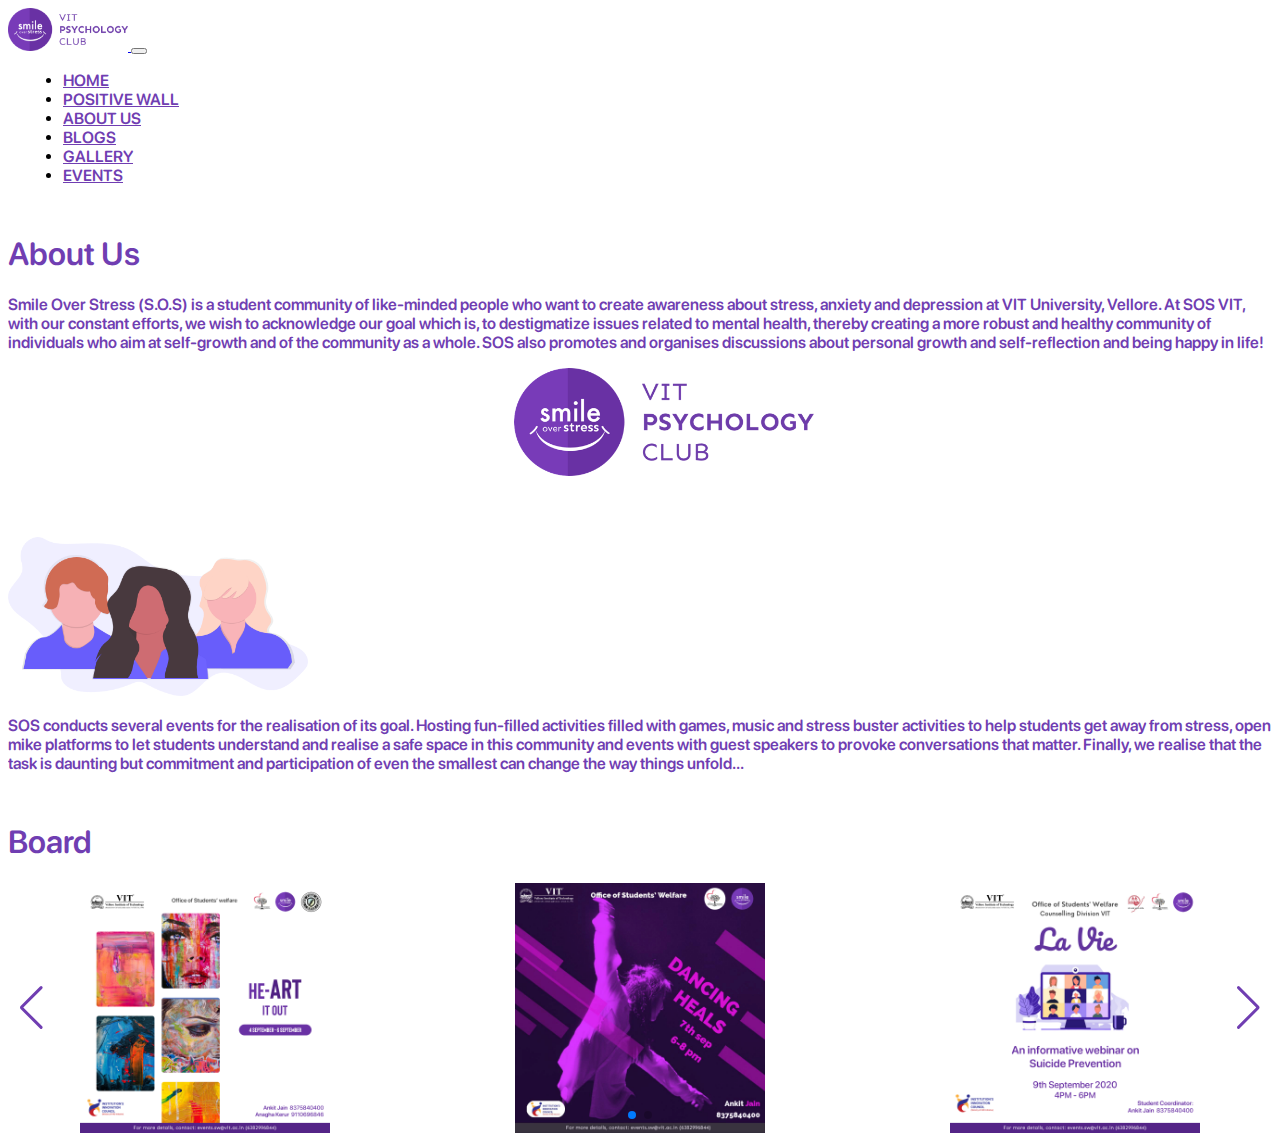
<file: About_Us.html>
<!DOCTYPE html>
<html lang="en">
	<head>
		<meta charset="UTF-8" />
		<meta name="viewport" content="width=device-width, initial-scale=1.0" />
		<title>Smile Over Stress</title>
		<!-- CSS links -->
		<link
			rel="stylesheet"
			href="https://stackpath.bootstrapcdn.com/bootstrap/4.1.3/css/bootstrap.min.css"
			integrity="sha384-MCw98/SFnGE8fJT3GXwEOngsV7Zt27NXFoaoApmYm81iuXoPkFOJwJ8ERdknLPMO"
			crossorigin="anonymous"
		/>
		<link
			rel="stylesheet"
			href="https://cdnjs.cloudflare.com/ajax/libs/animate.css/4.1.1/animate.min.css"
		/>
		<link rel="stylesheet" href="CSS/style.css" />
		<link rel="stylesheet" href="CSS/swiper.min.css" />
	</head>
	<body>
		<!--NAVBAR-->
		<nav class="navbar navbar-expand-md navbar-light bg-light">
			<a
				class="navbar-brand animate__animated animate__fadeInLeft"
				href="https://vitmas.com"
			>
				<img src="Assets/images/SOSPurple.png" width="120" alt="" />
			</a>
			<button
				class="navbar-toggler"
				type="button"
				data-toggle="collapse"
				data-target="#navbarNav"
				aria-controls="navbarNav"
				aria-expanded="false"
				aria-label="Toggle navigation"
			>
				<span class="navbar-toggler-icon"></span>
			</button>
			<div
				class="collapse navbar-collapse animate__animated animate__fadeIn"
				id="navbarNav"
			>
				<ul class="navbar-nav ml-auto">
					<li class="nav-item active">
						<a class="nav-link" style="color: #703eb2" href="index.html"
							>HOME <span class="sr only"></span
						></a>
					</li>
					<li class="nav-item">
						<a class="nav-link" style="color: #703eb2" href="#PosWall"
							>POSITIVE WALL</a
						>
					</li>
					<li class="nav-item">
						<a class="nav-link" style="color: #703eb2" href="About_Us.html"
							>ABOUT US</a
						>
					</li>
					<li class="nav-item">
						<a class="nav-link" style="color: #703eb2" href="#Blogs">BLOGS</a>
					</li>
					<li class="nav-item">
						<a class="nav-link" style="color: #703eb2" href="#Gallery"
							>GALLERY</a
						>
					</li>
					<li class="nav-item">
						<a class="nav-link" style="color: #703eb2" href="#Events">EVENTS</a>
					</li>
				</ul>
			</div>
		</nav>

		<!--About Us-->
		<div class="container" id="About_Us">
			<div class="caption">
				<h1 class="text-left mt-3 animate__animated animate__backInLeft">
					<strong>About Us</strong>
				</h1>
				<div class="row">
					<div class="col-6 col-md-6">
						<p class="text-dark text-left">
							Smile Over Stress (S.O.S) is a student community of like-minded
							people who want to create awareness about stress, anxiety and
							depression at VIT University, Vellore. At SOS VIT, with our
							constant efforts, we wish to acknowledge our goal which is, to
							destigmatize issues related to mental health, thereby creating a
							more robust and healthy community of individuals who aim at
							self-growth and of the community as a whole. SOS also promotes and
							organises discussions about personal growth and self-reflection
							and being happy in life!
						</p>
					</div>
					<div class="col-6 col-md-6">
						<img
							class="img-1"
							src="Assets/images/Illustrations/Logo 556x202.png"
							width="300"
						/>
					</div>
				</div>
				<br />
				<br />
				<br />
				<div class="row">
					<div class="col-6 col-md-6">
						<img
							class="img-2"
							src="Assets/images/Illustrations/Illustration.png"
							width="300"
						/>
					</div>
					<div class="col-6 col-md-6">
						<p class="text-dark text-right">
							SOS conducts several events for the realisation of its goal.
							Hosting fun-filled activities filled with games, music and stress
							buster activities to help students get away from stress, open mike
							platforms to let students understand and realise a safe space in
							this community and events with guest speakers to provoke
							conversations that matter. Finally, we realise that the task is
							daunting but commitment and participation of even the smallest can
							change the way things unfold...
						</p>
					</div>
				</div>
			</div>
		</div>
		<!--Board -->
		<div class="container" id="About_Us">
			<div class="caption">
				<h1 class="text-left mt-3 animate__animated animate__backInLeft">
					<strong>Board</strong>
				</h1>
			</div>
			<div class="swiper-container">
				<div class="swiper-wrapper">
					<div class="swiper-slide">
						<img
							src="Assets/images/HeartItOut.png"
							alt="HeartItOut"
							width="250 px"
							height="250px"
						/>
					</div>
					<div class="swiper-slide">
						<img
							src="Assets/images/DancingHeals.png"
							alt="DancingHeals"
							width="250 px"
							height="250px"
						/>
					</div>
					<div class="swiper-slide">
						<img
							src="Assets/images/LaVie.png"
							alt="LaVie"
							width="250 px"
							height="250px"
						/>
					</div>
					<div class="swiper-slide">
						<img
							src="Assets/images/Psych.png"
							alt="Psych"
							width="250 px"
							height="250px"
						/>
					</div>
					<div class="swiper-slide">
						<img
							src="Assets/images/HugsForHope.png"
							alt="HugsForHope"
							width="250 px"
							height="250px"
						/>
					</div>
					<div class="swiper-slide">
						<img
							src="Assets/images/Webinar.png"
							alt="Webinar"
							width="250 px"
							height="250px"
						/>
					</div>
				</div>
				<!-- Add Pagination -->
				<div class="swiper-pagination" style="color: #703eb2"></div>
				<!-- Add Arrows -->
				<div class="swiper-button-next" style="color: #703eb2"></div>
				<div class="swiper-button-prev" style="color: #703eb2"></div>
			</div>
		</div>

		<!--Script links-->
		<script
			src="https://code.jquery.com/jquery-3.3.1.slim.min.js"
			integrity="sha384-q8i/X+965DzO0rT7abK41JStQIAqVgRVzpbzo5smXKp4YfRvH+8abtTE1Pi6jizo"
			crossorigin="anonymous"
		></script>
		<script
			src="https://cdnjs.cloudflare.com/ajax/libs/popper.js/1.14.3/umd/popper.min.js"
			integrity="sha384-ZMP7rVo3mIykV+2+9J3UJ46jBk0WLaUAdn689aCwoqbBJiSnjAK/l8WvCWPIPm49"
			crossorigin="anonymous"
		></script>
		<script
			src="https://stackpath.bootstrapcdn.com/bootstrap/4.1.3/js/bootstrap.min.js"
			integrity="sha384-ChfqqxuZUCnJSK3+MXmPNIyE6ZbWh2IMqE241rYiqJxyMiZ6OW/JmZQ5stwEULTy"
			crossorigin="anonymous"
		></script>
		<script src="Js/swiper.min.js"></script>
		<!-- Initialize Swiper -->
		<script>
			var swiper = new Swiper('.swiper-container', {
				slidesPerView: 3,
				spaceBetween: 30,
				slidesPerGroup: 3,
				loop: true,
				loopFillGroupWithBlank: true,
				pagination: {
					el: '.swiper-pagination',
					clickable: true,
				},
				navigation: {
					nextEl: '.swiper-button-next',
					prevEl: '.swiper-button-prev',
				},
				scrollbar: {
					el: '.swiper-scrollbar',
					hide: false,
				},
				breakpoints: {
					// when window width is >= 320px
					320: {
						slidesPerView: 1,
						spaceBetween: 20,
					},
					// when window width is >= 480px
					480: {
						slidesPerView: 1,
						spaceBetween: 30,
					},
					// when window width is >= 640px
					560: {
						slidesPerView: 2,
						spaceBetween: 40,
					},
					960: {
						slidesPerView: 3,
						spaceBetween: 40,
					},
				},
			});
		</script>
	</body>
</html>
</file>
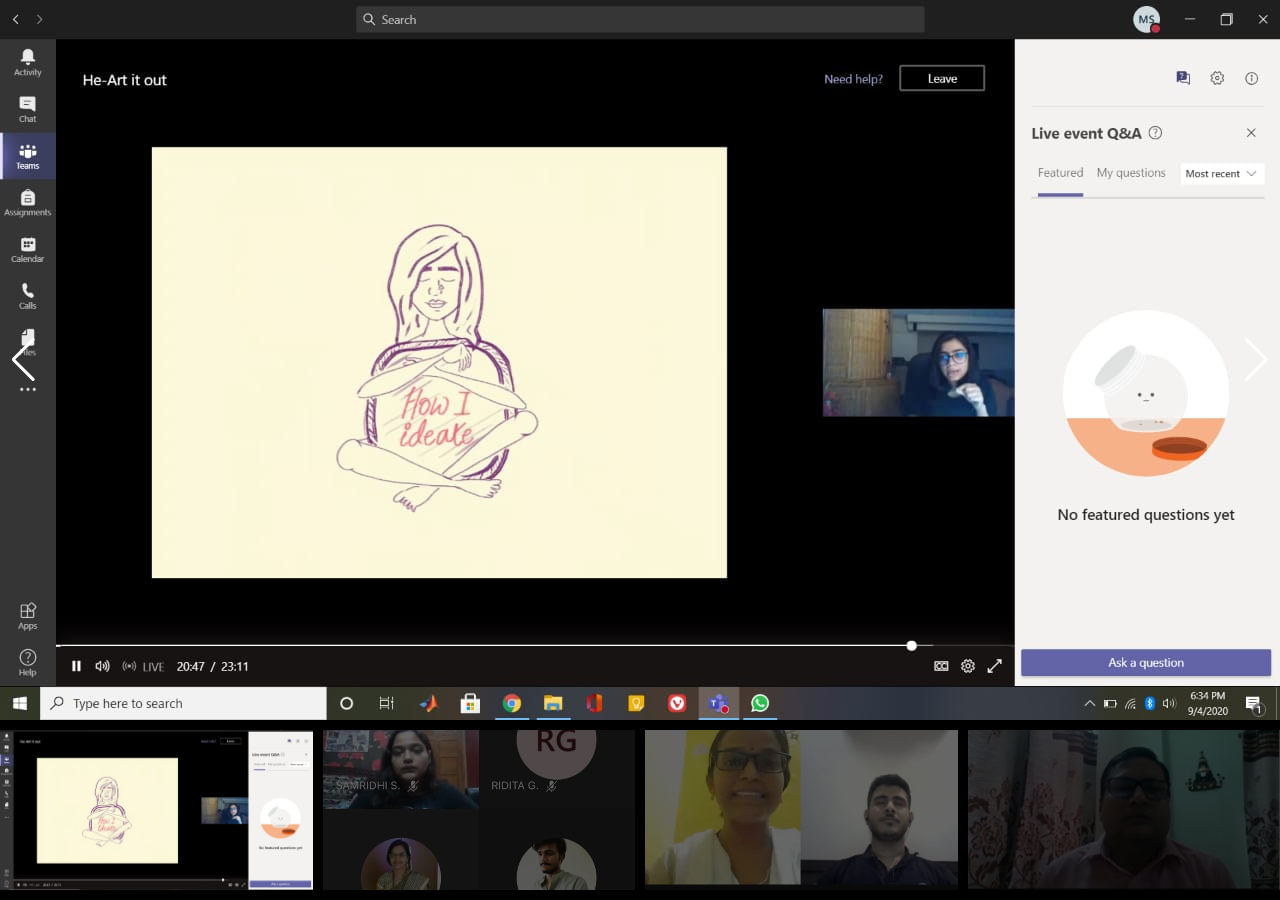
<file: Gallery.html>
<!DOCTYPE html>
<html lang="en">
	<head>
		<meta charset="utf-8" />
		<title>Swiper demo</title>
		<meta
			name="viewport"
			content="width=device-width, initial-scale=1, minimum-scale=1, maximum-scale=1"
		/>
		<!-- Link Swiper's CSS -->
		<link rel="stylesheet" href="CSS/swiper.min.css" />

		<!-- Demo styles -->
		<style>
			html,
			body {
				position: relative;
				height: 100%;
			}

			body {
				background: #000;
				font-family: Helvetica Neue, Helvetica, Arial, sans-serif;
				font-size: 14px;
				color: #000;
				margin: 0;
				padding: 0;
			}

			.swiper-container {
				width: 100%;
				height: 300px;
				margin-left: auto;
				margin-right: auto;
			}

			.swiper-slide {
				background-size: cover;
				background-position: center;
			}

			.gallery-top {
				height: 80%;
				width: 100%;
			}

			.gallery-thumbs {
				height: 20%;
				box-sizing: border-box;
				padding: 10px 0;
			}

			.gallery-thumbs .swiper-slide {
				height: 100%;
				opacity: 0.4;
			}

			.gallery-thumbs .swiper-slide-thumb-active {
				opacity: 1;
			}
		</style>
	</head>

	<body>
		<!-- Swiper -->
		<div class="swiper-container gallery-top">
			<div class="swiper-wrapper">
				<div
					class="swiper-slide"
					style="background-image: url(Assets/images/Gallery/1.jpeg)"
				></div>
				<div
					class="swiper-slide"
					style="
						background-image: url(Assets/images/Gallery/WhatsApp\ Image\ 2020-11-13\ at\ 6.19.06\ PM.jpeg);
					"
				></div>
				<div
					class="swiper-slide"
					style="
						background-image: url(Assets/images/Gallery/WhatsApp\ Image\ 2020-11-13\ at\ 6.19.07\ PM.jpeg);
					"
				></div>
				<div
					class="swiper-slide"
					style="
						background-image: url(Assets/images/Gallery/WhatsApp\ Image\ 2020-11-13\ at\ 6.19.10\ PM.jpeg);
					"
				></div>
			</div>
			<!-- Add Arrows -->
			<div class="swiper-button-next swiper-button-white"></div>
			<div class="swiper-button-prev swiper-button-white"></div>
		</div>
		<div class="swiper-container gallery-thumbs">
			<div class="swiper-wrapper">
				<div
					class="swiper-slide"
					style="background-image: url(Assets/images/Gallery/1.jpeg)"
				></div>
				<div
					class="swiper-slide"
					style="
						background-image: url(Assets/images/Gallery/WhatsApp\ Image\ 2020-11-13\ at\ 6.19.06\ PM.jpeg);
					"
				></div>
				<div
					class="swiper-slide"
					style="
						background-image: url(Assets/images/Gallery/WhatsApp\ Image\ 2020-11-13\ at\ 6.19.07\ PM.jpeg);
					"
				></div>
				<div
					class="swiper-slide"
					style="
						background-image: url(Assets/images/Gallery/WhatsApp\ Image\ 2020-11-13\ at\ 6.19.10\ PM.jpeg);
					"
				></div>
			</div>
		</div>

		<!-- Swiper JS -->
		<script src="Js/swiper.min.js"></script>

		<!-- Initialize Swiper -->
		<script>
			var galleryThumbs = new Swiper('.gallery-thumbs', {
				spaceBetween: 10,
				slidesPerView: 4,
				loop: true,
				freeMode: true,
				loopedSlides: 5, //looped slides should be the same
				watchSlidesVisibility: true,
				watchSlidesProgress: true,
			});
			var galleryTop = new Swiper('.gallery-top', {
				spaceBetween: 10,
				loop: true,
				loopedSlides: 5, //looped slides should be the same
				navigation: {
					nextEl: '.swiper-button-next',
					prevEl: '.swiper-button-prev',
				},
				thumbs: {
					swiper: galleryThumbs,
				},
			});
		</script>
	</body>
</html>
</file>
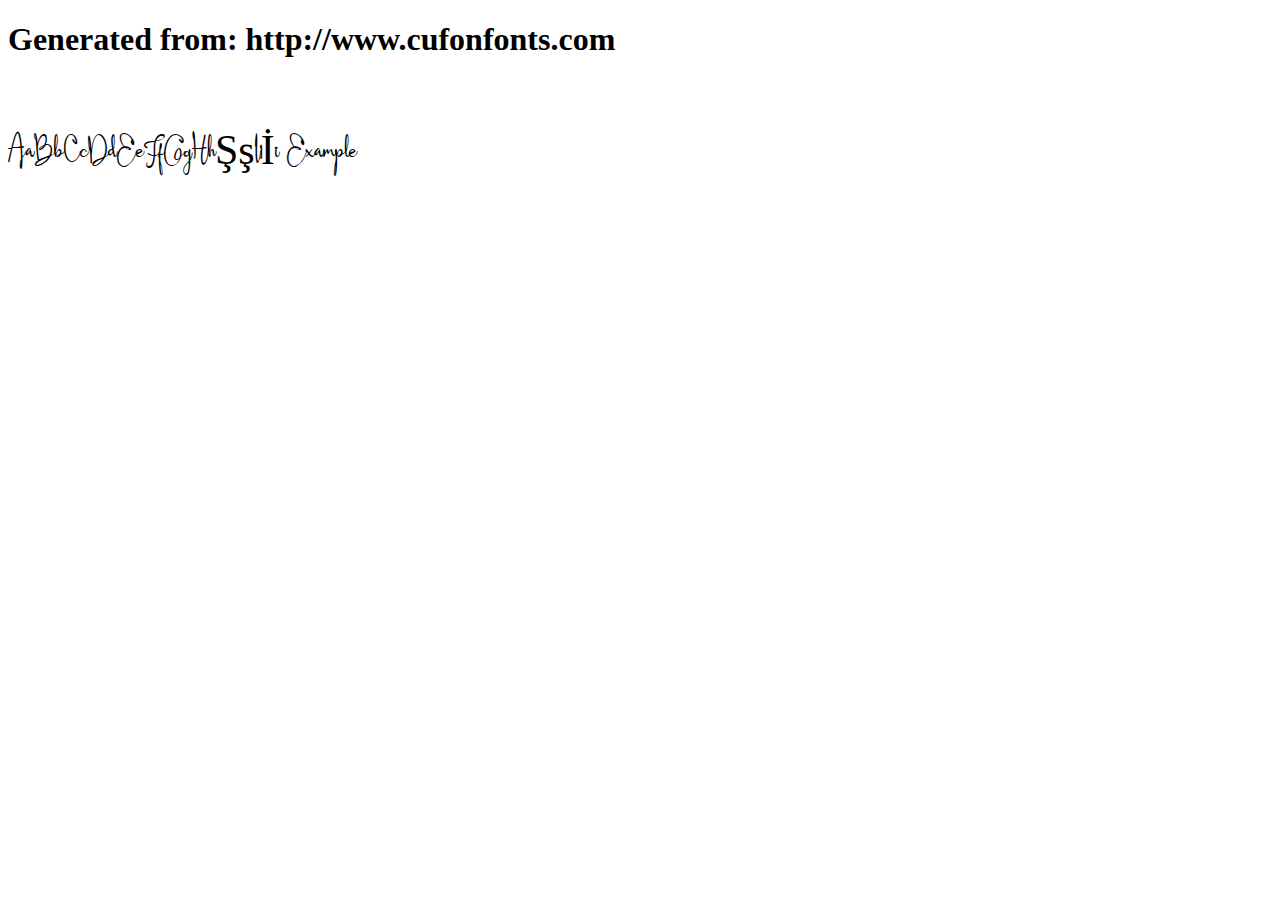
<file: Assets/Fonts/example.html>
<!DOCTYPE html>
<html xmlns="http://www.w3.org/1999/xhtml">
<head>
    <meta http-equiv="Content-Type" content="text/html; charset=utf-8"/>
    <link rel="stylesheet" type="text/css"
          href="style.css"/>
</head>

<body>

<h1>Generated from: http://www.cufonfonts.com</h1><br/>
<h1 style="font-family:'Aleyna Regular';font-weight:normal;font-size:42px">AaBbCcDdEeFfGgHhŞşIıİi Example</h1>


</body>
</html>
</file>
<file: CSS/style.css>
@import url(https://fonts.googleapis.com/css2?family=Josefin+Sans:ital,wght@0,100;0,200;0,300;0,400;0,500;0,600;0,700;1,100;1,300;1,400;1,500;1,600;1,700&display=swap);
@font-face {
	font-family: SF-Pro-Rounded;
	src: url('../Assets/Fonts/Fonts/SF-Pro-Rounded-Semibold.otf');
}
@font-face {
	font-family: Aleyna;
	src: url('Assets/Fonts/Aleyna.woff');
}
html {
	overflow-x: hidden;
	font-size: 1rem;
}
body {
	background: 100% 100%;
	overflow: hidden;
}
html,
body {
	font-family: SF-Pro-Rounded;
}
/*Navbar*/
li.nav-item {
	margin: 0 15px;
}
li.nav-item a.nav-link {
	font-weight: bold;
}
li.nav-item a.nav-link:hover {
	font-size: large;
}
/*Home*/
.caption {
	color: #703eb2;
	margin-top: 50px;
}
.home {
	width: 100%;
	background: #fff;
}
.home .card {
	background-color: #703eb2;
	color: #fff;
	top: 50px;
	font-family: Aleyna;
	font-size: 3rem;
}
.home p {
	color: #703eb2;
	margin-top: 50px;
}
/*Objective*/
.objective h2 {
	color: #703eb2;
}
.objective ul {
	line-height: 2.5rem;
	list-style-type: circle;
}
.objective ul li {
	font-size: large;
}
/*Blogs*/
.blogs .card {
	background-color: #fff;
	color: #703eb2;
	box-shadow: 0px 0px 30px #cfccfa;
	top: 0;
}
.blogs h2 {
	color: #703eb2;
}
.blogs a {
	margin-top: 0;
	color: #703eb2;
}
.blogs a:hover {
	text-decoration: none;
	font-size: large;
}
/*Events*/
.events {
	margin-top: 100px;
}
.events h2 {
	color: #703eb2;
}
.swiper-container {
	width: 100%;
	height: 100%;
}

.swiper-slide {
	text-align: center;
	font-size: 18px;
	background: #fff;

	/* Center slide text vertically */
	display: -webkit-box;
	display: -ms-flexbox;
	display: -webkit-flex;
	display: flex;
	-webkit-box-pack: center;
	-ms-flex-pack: center;
	-webkit-justify-content: center;
	justify-content: center;
	-webkit-box-align: center;
	-ms-flex-align: center;
	-webkit-align-items: center;
	align-items: center;
}
/*Gallery*/
.gallery {
	margin: 200px auto;
}
.gallery h2 {
	color: #703eb2;
}
.gallery .jumbotron {
	box-shadow: 0 0 8px #703eb2;
}
.gallery .thumbnail img {
	width: 250px;
	height: 200px;
	box-shadow: 0 0 8px #703eb2;
	margin: 5% auto;
	border-radius: 3%;
	object-fit: cover;
}

.row-1 {
	display: flex;
	flex-wrap: wrap;
	padding: 0 4px;
}

/* Create four equal columns that sits next to each other */
.column {
	flex: 25%;
	max-width: 25%;
	padding: 0 4px;
}

.column img {
	margin-top: 8px;
	vertical-align: middle;
	width: 100%;
}

/* Responsive layout - makes a two column-layout instead of four columns */
@media screen and (max-width: 800px) {
	.column {
		flex: 50%;
		max-width: 50%;
	}
}

/* Responsive layout - makes the two columns stack on top of each other instead of next to each other */
@media screen and (max-width: 600px) {
	.column {
		flex: 100%;
		max-width: 100%;
	}
}
/*About Us*/
#About_Us .img-1 {
	margin-left: 40%;
}
/* Board */
.board .caption {
	margin-top: 200px;
}
.boardimg {
	border-radius: 15px;
	margin: 50px 0;
}

/*Contact Us*/
.contact .img-1 {
	margin: 10% 41%;
	width: 20%;
}
.input-textarea {
	min-height: 120px;
	width: 100%;
	padding: 0.625rem;
	resize: vertical;
}
.submit-button {
	display: block;
	width: 100%;
	padding: 0.75rem;
	background: #703eb2;
	color: #fff;
	border-radius: 5px;
	cursor: pointer;
}
.contact .img-2 {
	margin: 15% 40%;
	width: 80%;
}
/*Footer*/
footer {
	width: 100%;
	height: 20vh;
	background-color: #f0efff;
	margin-top: 10%;
}
/*Responsive*/
@media (max-width: 576px) {
	html {
		font-size: 0.7rem;
	}
	.home p {
		margin-top: 5px;
	}
	li.nav-item a.nav-link {
		font-size: 1.5rem;
		text-align: center;
	}
	.navbar {
		min-height: 100px;
	}
	.navbar-nav > li > a {
		/* (80px - line-height of 27px) / 2 = 26.5px */
		padding-top: 26.5px;
		padding-bottom: 26.5px;
		line-height: 27px;
	}

	#About_Us .img-1 {
		margin-top: 50%;
		margin-left: 0;
		width: 150px;
	}
	#About_Us .img-2 {
		margin-top: 50%;
		margin-left: 0;
		width: 150px;
	}
	.board .caption h1 {
		margin-left: 37%;
	}
}
@media (max-width: 768px) {
	#About_Us .img-1 {
		margin-left: 0;
		margin-top: 20%;
	}
	.contact .img-2 {
		margin: 35% 20%;
	}
}
</file>
<file: Assets/Fonts/style.css>
/* #### Generated By: http://www.cufonfonts.com #### */

@font-face {
font-family: 'Aleyna Regular';
font-style: normal;
font-weight: normal;
src: local('Aleyna Regular'), url('Aleyna.woff') format('woff');
}
</file>
